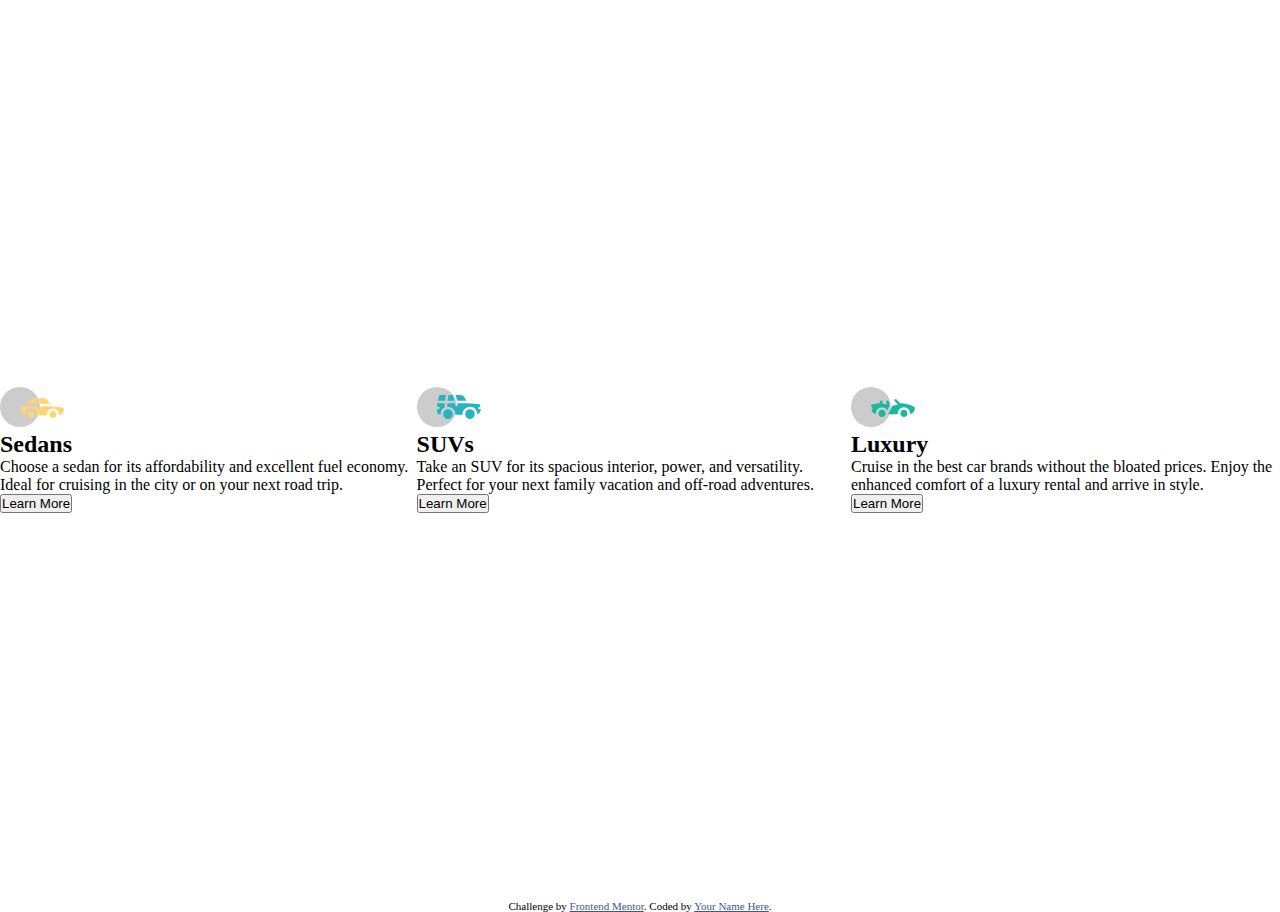
<file: index.html>
<!DOCTYPE html>
<html lang="en">
  <head>
    <meta charset="UTF-8" />
    <meta name="viewport" content="width=device-width, initial-scale=1.0" />
    <!-- displays site properly based on user's device -->

    <link
      rel="icon"
      type="image/png"
      sizes="32x32"
      href="./images/favicon-32x32.png"
    />

    <title>Frontend Mentor | 3-column preview card component</title>

    <!-- Feel free to remove these styles or customise in your own stylesheet 👍 -->
    <link rel="stylesheet" href="./style.css" />
  </head>
  <body>
    <div class="cards">
      <div class="card1">
        <div class="img">
          <img src="./images/icon-sedans.svg" alt="" />
          <div class="card-body">
            <h2>Sedans</h2>
            <p>
              Choose a sedan for its affordability and excellent fuel economy.
              Ideal for cruising in the city or on your next road trip.
            </p>
            <button>Learn More</button>
          </div>
        </div>
      </div>

      <div class="card2">
        <img src="./images/icon-suvs.svg" alt="" />
        <div class="card-body">
          <h2>SUVs</h2>
          <p>
            Take an SUV for its spacious interior, power, and versatility.
            Perfect for your next family vacation and off-road adventures.
          </p>
          <button>Learn More</button>
        </div>
      </div>
      <div class="card3">
        <img src="./images/icon-luxury.svg" alt="" />
        <div class="card-body">
          <h2>Luxury</h2>
          <p>
            Cruise in the best car brands without the bloated prices. Enjoy the
            enhanced comfort of a luxury rental and arrive in style.
          </p>
          <button>Learn More</button>
        </div>
      </div>
    </div>

    <div class="attribution">
      Challenge by
      <a href="https://www.frontendmentor.io?ref=challenge" target="_blank"
        >Frontend Mentor</a
      >. Coded by <a href="#">Your Name Here</a>.
    </div>
  </body>
</html>
</file>
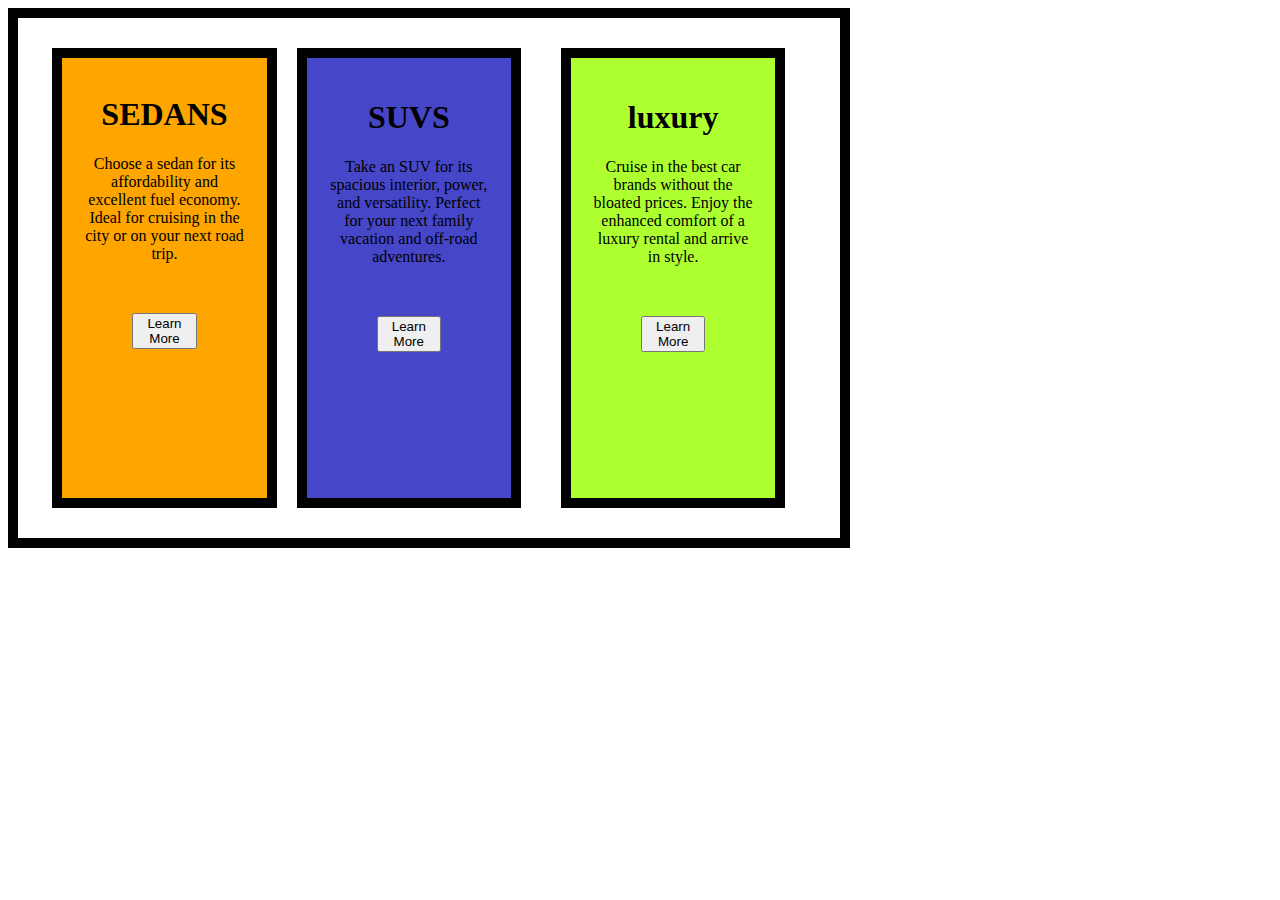
<file: OneDrive/Desktop/TRACOM/3-column-preview-card-component-main/index.html>
<!DOCTYPE html>
<html lang="en">
<head>
  <meta charset="UTF-8">
  <meta name="viewport" content="width=device-width, initial-scale=1.0"> <!-- displays site properly based on user's device -->

  <link rel="stylesheet" href="style.css">
  
  <title> 3-column preview card component</title>

  <!-- Feel free to remove these styles or customise in your own stylesheet 👍 -->

</head>
<body>

  <div class="row">

    <div class="column1">
      <h1>SEDANS</h1>
    Choose a sedan for its affordability and excellent fuel economy. Ideal for cruising in the city 
    or on your next road trip.
  
    <div class="footer"> <button type="submit"> Learn More</button> </div>
  </div>

    <div class="column2">

    <h1>SUVS</h1>
      Take an SUV for its spacious interior, power, and versatility. Perfect for your next family vacation 
      and off-road adventures.
      
      <div class="footer2"><button type="submit"> Learn More</button> </div>
    </div>
    <div class="column3">
       <H1>luxury</H1>
  Cruise in the best car brands without the bloated prices. Enjoy the enhanced comfort of a luxury 
  rental and arrive in style.

  
  <div class="footer3"> <button type="submit"> Learn More</button></div>
    </div>
  </div>

</body>
</html>
</file>
<file: style.css>
* {
  padding: 0px;
  margin: 0px;
  box-shadow: none;
}

body {
  background-color: white;
  align-items: center;
 
  padding: auto;
}

.attribution {
  font-size: 11px;
  text-align: center;
}

.attribution a {
  color: hsl(228, 45%, 44%);
}

.cards {
  display: flex;
  flex-direction: row;
  align-items: center;
  justify-content: center;
  width: 100%;
  height: 100vh;
}

.fcard {
  background-color: hsl(31, 77%, 52%);
  width: 260px;
  /* text-align: center; */
  height: 400px;
  padding: 45px;
}

.fcard img {
  width: auto;
  height: auto;
}

.fcard h2 {
  color: hsl(0, 0%, 95%);
  margin-top: 20px;
  font-size: 40px;
}

.fcard p {
  color: hsla(0, 0%, 100%, 0.75);
  font-size: 20px;
  line-height: 35px;
  margin-top: 20px;
  font-family: [Lexend Deca](https://fonts.google.com/specimen/Lexend+Deca);
}

.fcard button {
  margin-top: 40px;
  /* height: 40px; */
  font-size: 20px;
  padding: 15px;
  border-radius: 25px;
  box-sizing: border-box;
}
.scard {
  width: 260px;
  background-color: hsl(184, 100%, 22%);
  /* text-align: center; */
  height: 400px;
  padding: 45px;
}

.scard img {
  width: auto;
  height: auto;

}

.scard h2 {
  color: hsl(0, 0%, 95%);
  margin-top: 20px;
  font-size: 40px;
}

.scard p {
  color: hsla(0, 0%, 100%, 0.75);
  font-size: 20px;
  margin-top: 20px;
  line-height: 35px;
  font-family: [Lexend Deca](https://fonts.google.com/specimen/Lexend+Deca);
}

.scard button {
  margin-top: 40px;
  /* height: 40px; */
  font-size: 20px;
  padding: 15px;
  border-radius: 25px;
  box-sizing: border-box;
}


.tcard {
  width: 260px;
  background-color: hsl(179, 100%, 13%);
  height: 400px;
  padding: 45px;
}

.tcard img {
  width: auto;
  height: auto;
}

.tcard h2 {
  color: hsl(0, 0%, 95%);
  margin-top: 20px;
  font-size: 40px;
}

.tcard p {
  color: hsla(0, 0%, 100%, 0.75);
  font-size: 20px;
  line-height: 35px;
  margin-top: 20px;
  font-family: [Lexend Deca](https://fonts.google.com/specimen/Lexend+Deca);
}

.tcard button {
  margin-top: 40px;
  /* height: 40px; */
  font-size: 20px;
  padding: 15px;
  border-radius: 25px;
  box-sizing: border-box;
}
</file>
<file: OneDrive/Desktop/TRACOM/3-column-preview-card-component-main/style.css>
.column1 {
    display: flex;
    flex-direction: column;
    width: 20%;
    border: 10px solid black;
    padding:20px;
    text-align: center;
    margin: 10px;
    background-color: orange;
    place-content:center;
    height: 400px;


  }
  .column2 {
    display: flex;
    vertical-align: middle;
    flex-direction: column;
    text-align: center;
     padding:20px;
     width: 20%;
    height: 400px;
    border: 10px solid black;
    background-color:rgb(70, 70, 200) ;
    margin: 10px;
  }
  .column3 {
    display: flex;
    flex-direction: column;
    width: 20%;
    background-color: greenyellow;
    height: 400px;
    padding:20px;
    float: left;
    text-align: center;
    border: 10px solid black;
    margin: 30px;  
     
  }
  
  
  .footer{
    margin-bottom: auto;
    text-align: center;
    margin: 50px;
    padding-bottom: 50%;
    


  }
  .footer2{
    margin-bottom: auto;
    text-align: center;
    margin: 50px;
    padding-bottom: 50%;
    


  }
  .footer3{
    margin-bottom: auto;
    text-align: center;
    margin: 50px;
    padding-bottom: 50%;
    


  }
  /* Clear floats after the columns */
  .row {
    justify-content:center;
    align-items: center;
    text-align: center;
    width: 65%;
    border: 10px solid black;
    display: flex;
  
  }
</file>
